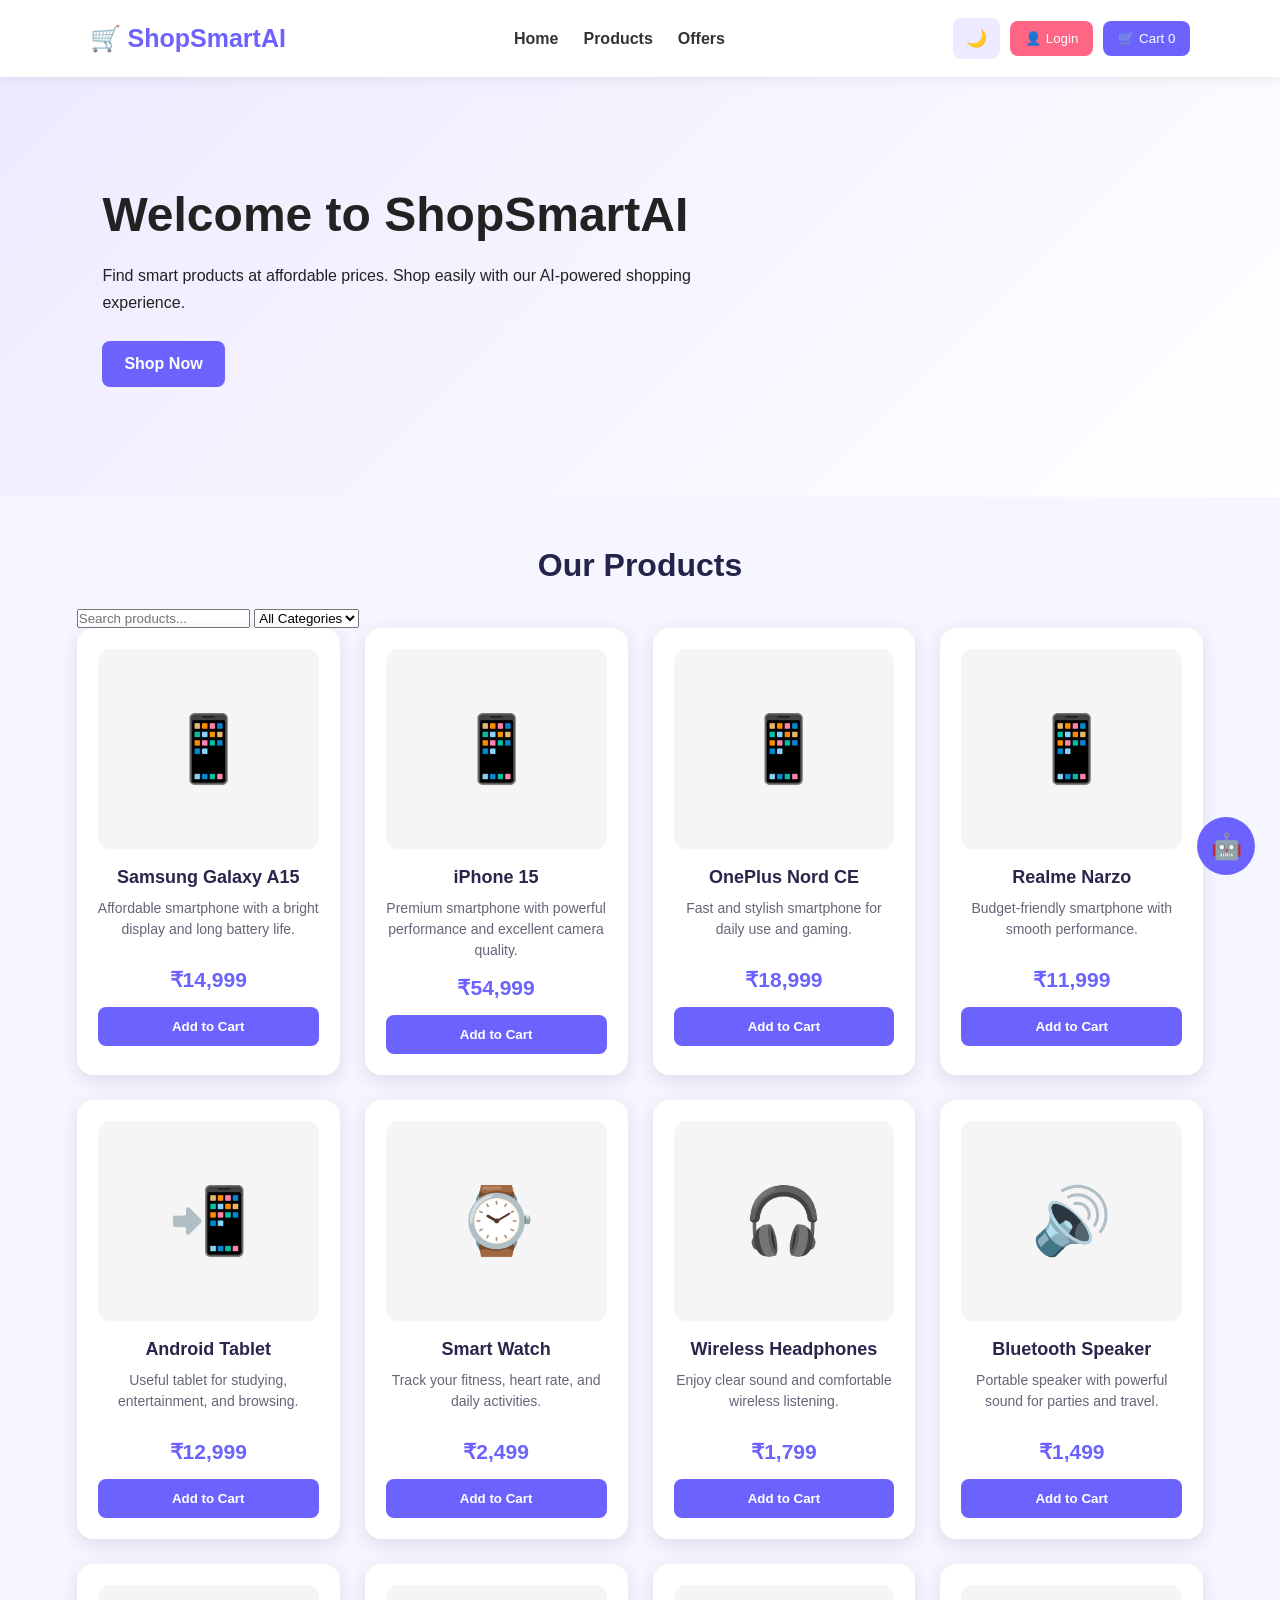
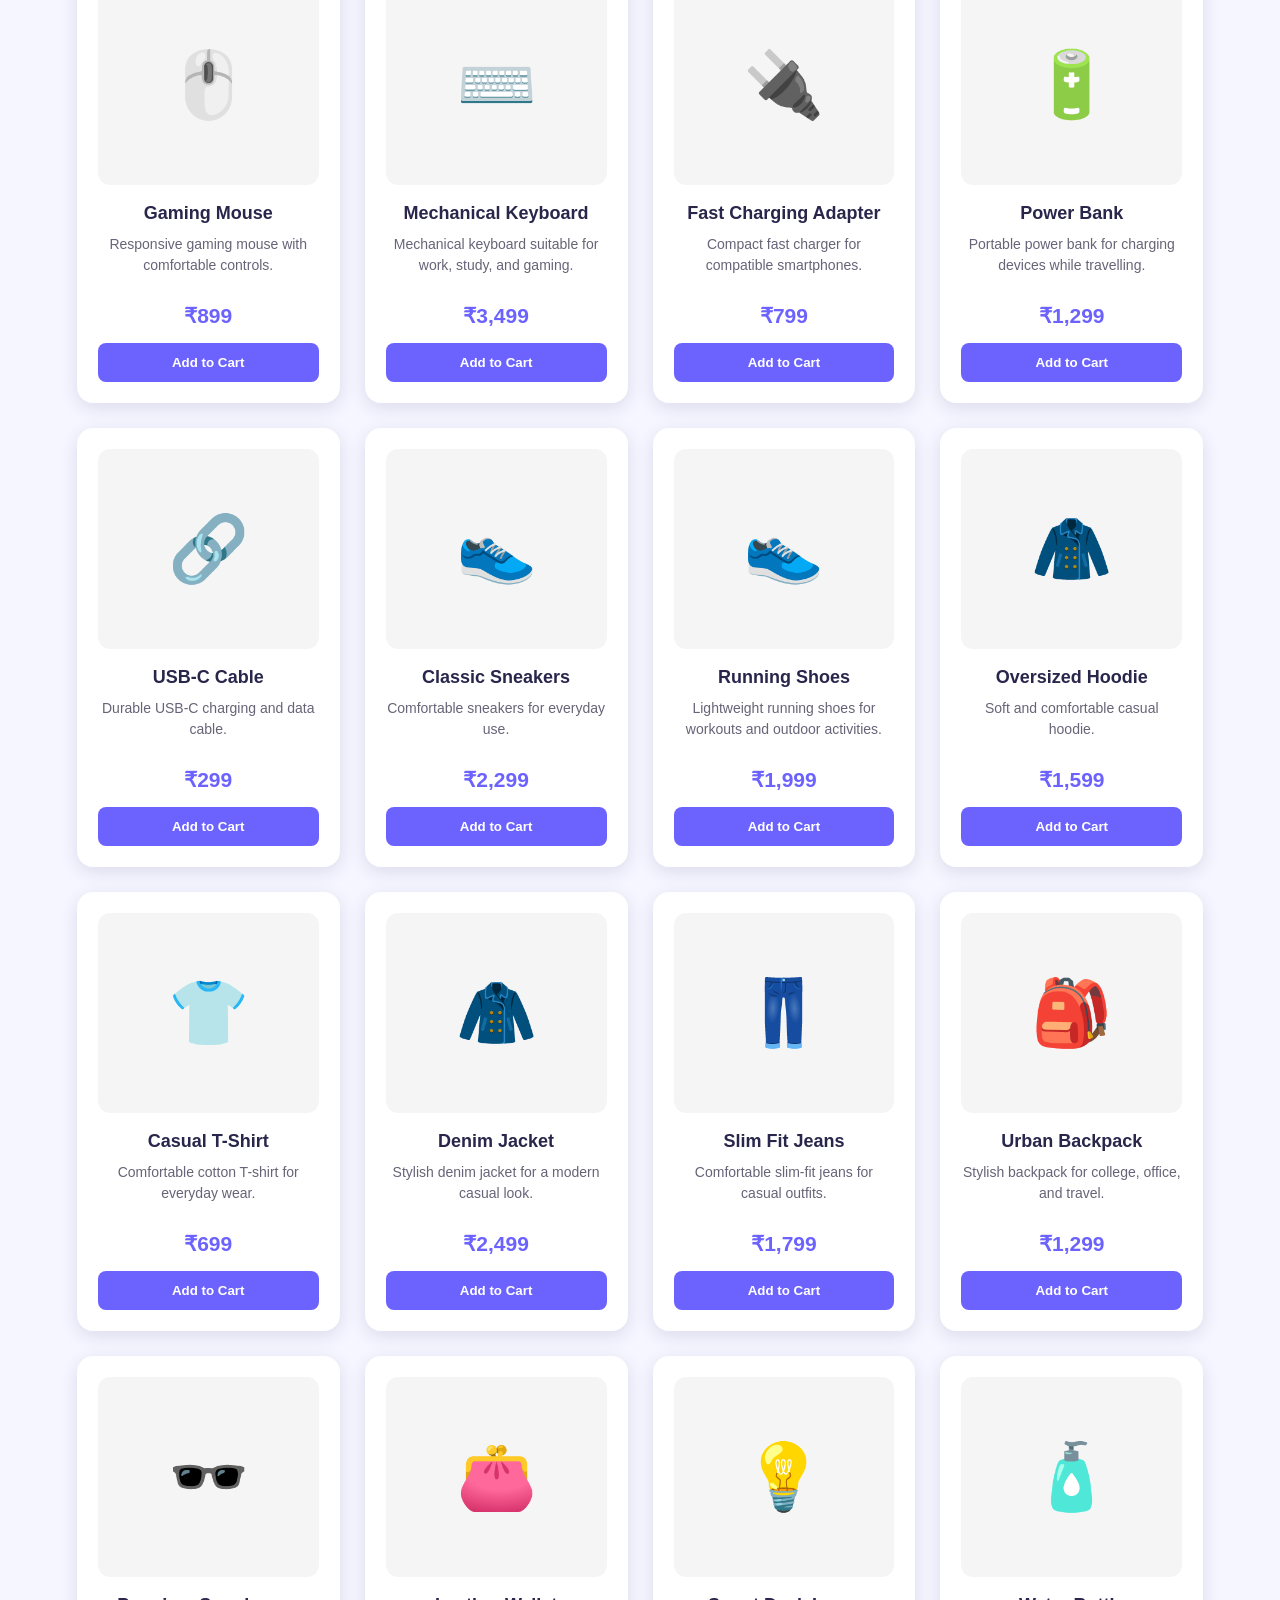
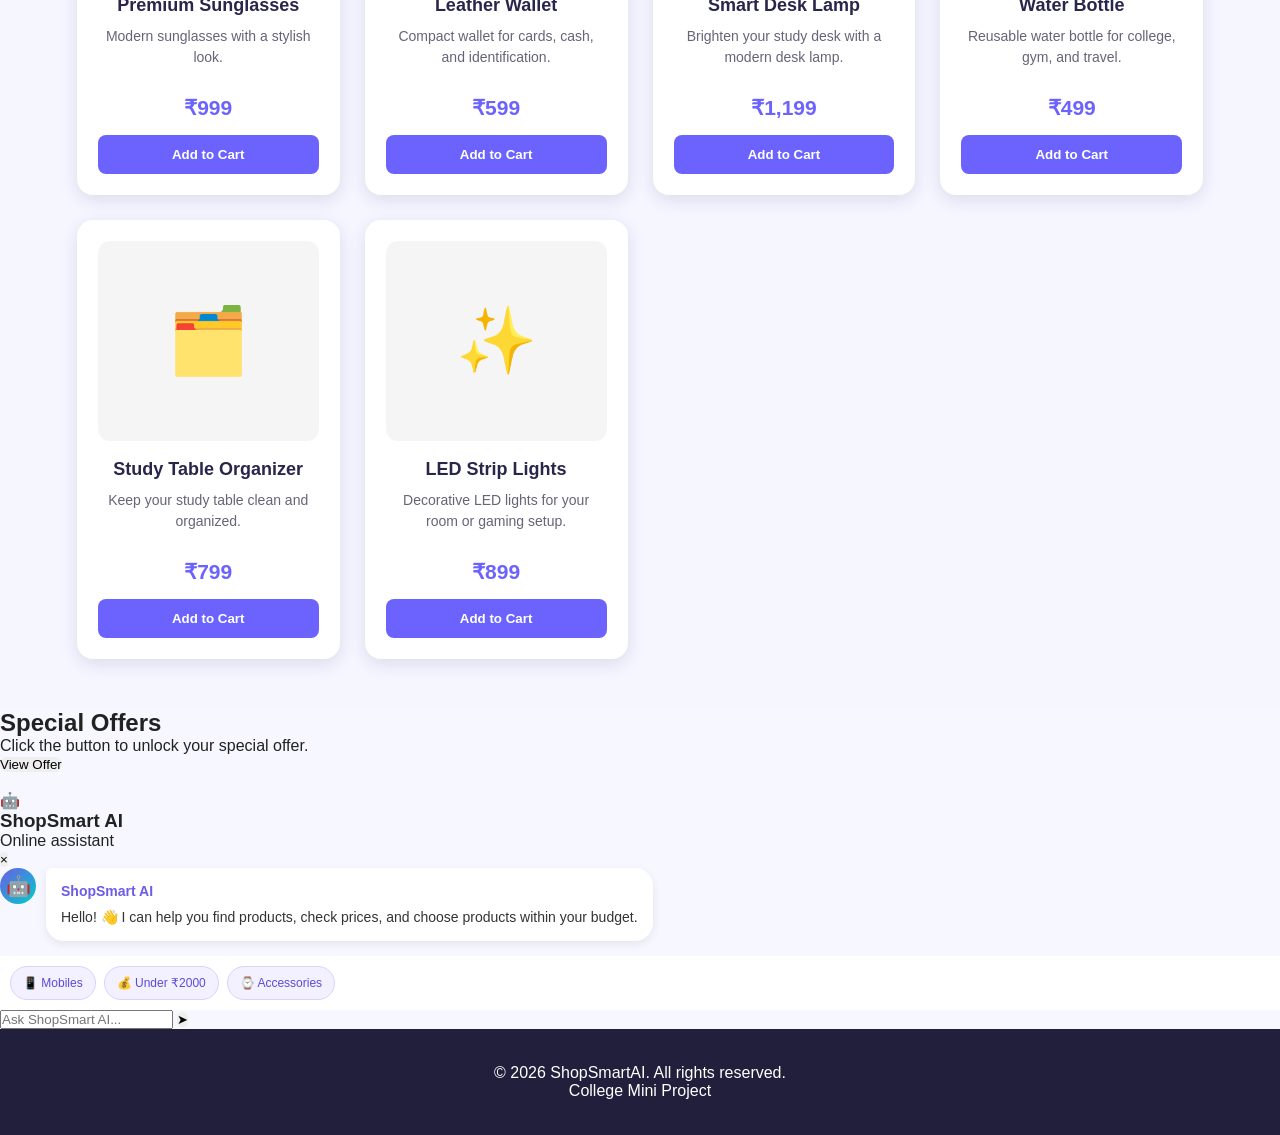
<file: ShopSmartAI/index.html>
<!DOCTYPE html>
<html lang="en">

<head>
    <meta charset="UTF-8">
    <meta name="viewport" content="width=device-width, initial-scale=1.0">

    <title>ShopSmartAI</title>

    <link rel="stylesheet" href="style.css">
</head>

<body>

    <!-- ================= NAVBAR ================= -->

    <header class="navbar">

        <div class="logo">
            🛒 ShopSmartAI
        </div>

        <nav>
            <a href="#home">Home</a>
            <a href="#products">Products</a>
            <a href="#offers">Offers</a>
        </nav>

        <div class="nav-actions">

            <button class="theme-btn" onclick="toggleTheme()">
                🌙
            </button>

            <button class="login-btn" onclick="openLogin()">
                👤 Login
            </button>

            <button class="cart-btn" onclick="openCart()">
                🛒 Cart
                <span id="cartCount">0</span>
            </button>

        </div>

    </header>


    <!-- ================= HERO SECTION ================= -->

    <section id="home" class="hero">

        <div class="hero-content">

            <h1>Welcome to ShopSmartAI</h1>

            <p>
                Find smart products at affordable prices.
                Shop easily with our AI-powered shopping experience.
            </p>

            <a href="#products" class="hero-btn">
                Shop Now
            </a>

        </div>

    </section>


    <!-- ================= PRODUCTS SECTION ================= -->

    <section id="products" class="products-section">

        <h2>Our Products</h2>


        <!-- SEARCH AND FILTER -->

        <section class="product-tools">

            <input
                type="text"
                id="searchInput"
                placeholder="Search products..."
                oninput="filterProducts()"
            >

            <select
                id="categoryFilter"
                onchange="filterProducts()"
            >

                <option value="all">All Categories</option>
                <option value="mobile">Mobiles</option>
                <option value="electronics">Electronics</option>
                <option value="fashion">Fashion</option>
                <option value="accessories">Accessories</option>
                <option value="home">Home</option>

            </select>

        </section>


        <!-- PRODUCTS WILL APPEAR HERE -->

        <div id="productList" class="product-list">

            <p>Loading products...</p>

        </div>

    </section>


    <!-- ================= OFFERS SECTION ================= -->

    <section id="offers" class="offers-section">

        <h2>Special Offers</h2>

        <p>
            Click the button to unlock your special offer.
        </p>

        <button onclick="showOffer()">
            View Offer
        </button>

        <p id="offerMessage"></p>

    </section>


    <!-- ================= CART MODAL ================= -->

    <div id="cartModal" class="modal">

        <div class="modal-content">

            <button class="close-btn" onclick="closeCart()">
                ✖
            </button>

            <h2>Your Shopping Cart</h2>

            <div id="cartItems">

                <p>Your cart is empty.</p>

            </div>

            <h3 id="cartTotal">
                Total: ₹0
            </h3>

            <button onclick="checkout()">
                Checkout
            </button>

        </div>

    </div>


    <!-- ================= LOGIN MODAL ================= -->

    <div id="loginModal" class="modal">

        <div class="modal-content auth-modal">

            <button class="close-btn" onclick="closeLogin()">
                ✖
            </button>

            <h2 id="authTitle">
                Login to ShopSmartAI
            </h2>


            <form onsubmit="submitAuth(); return false;">

                <input
                    type="text"
                    id="authName"
                    placeholder="Enter your name"
                >

                <input
                    type="email"
                    id="authEmail"
                    placeholder="Enter your email"
                    required
                >

                <input
                    type="password"
                    id="authPassword"
                    placeholder="Enter your password"
                    required
                >

                <button
                    type="submit"
                    class="auth-submit"
                >
                    Login
                </button>

            </form>


            <p id="authMessage"></p>


            <p>

                <span id="authSwitchText">
                    Don't have an account?
                </span>

                <button
                    id="authSwitchButton"
                    onclick="switchAuthMode()"
                >
                    Sign Up
                </button>

            </p>

        </div>

    </div>


    <!-- ================= CHATBOT BUTTON ================= -->

    <button
        class="chat-toggle"
        onclick="toggleChat()"
        aria-label="Open ShopSmartAI chatbot"
    >
        🤖
    </button>


    <!-- ================= CHATBOT WINDOW ================= -->

    <div id="chatBox" class="ai-chatbox">

        <div class="ai-chat-header">

            <div class="ai-bot-profile">

                <div class="ai-bot-avatar">
                    🤖
                </div>

                <div>

                    <h3>ShopSmart AI</h3>

                    <span>
                        <i></i> Online assistant
                    </span>

                </div>

            </div>


            <button
                class="ai-close-btn"
                onclick="toggleChat()"
            >
                ×
            </button>

        </div>


        <div
            id="chatMessages"
            class="ai-chat-messages"
        >

            <div class="ai-message">

                <div class="message-avatar">
                    🤖
                </div>

                <div class="message-content">

                    <strong>ShopSmart AI</strong>

                    <p>
                        Hello! 👋 I can help you find products,
                        check prices, and choose products within your budget.
                    </p>

                </div>

            </div>

        </div>


        <!-- CHATBOT SUGGESTIONS -->

        <div class="ai-suggestions">

            <button onclick="quickChat('Suggest a mobile phone')">
                📱 Mobiles
            </button>

            <button onclick="quickChat('Suggest electronics under ₹2000')">
                💰 Under ₹2000
            </button>

            <button onclick="quickChat('Show me accessories')">
                ⌚ Accessories
            </button>

        </div>


        <!-- CHAT INPUT -->

        <div class="ai-chat-input-area">

            <input
                type="text"
                id="chatInput"
                placeholder="Ask ShopSmart AI..."
                onkeydown="handleChatKey(event)"
            >

            <button
                class="ai-send-btn"
                onclick="sendMessage()"
            >
                ➤
            </button>

        </div>

    </div>


    <!-- ================= FOOTER ================= -->

    <footer class="footer">

        <p>
            © 2026 ShopSmartAI. All rights reserved.
        </p>

        <p>
            College Mini Project
        </p>

    </footer>


    <!-- ================= JAVASCRIPT ================= -->

    <script src="script.js"></script>

</body>

</html>
</file>
<file: ShopSmartAI/style.css>
* {
    margin: 0;
    padding: 0;
    box-sizing: border-box;
    font-family: Arial, sans-serif;
}

html {
    scroll-behavior: smooth;
}

body {
    background: #f7f7ff;
    color: #222;
    transition: 0.3s;
}

/* NAVBAR */
.navbar {
    display: flex;
    justify-content: space-between;
    align-items: center;
    gap: 20px;
    padding: 18px 7%;
    background: white;
    position: sticky;
    top: 0;
    z-index: 1000;
    box-shadow: 0 2px 12px rgba(0, 0, 0, 0.08);
}

.logo {
    font-size: 25px;
    font-weight: bold;
    color: #6c63ff;
}

.logo span {
    color: #ff6584;
}

nav {
    display: flex;
    gap: 25px;
}

nav a {
    text-decoration: none;
    color: #333;
    font-weight: bold;
}

nav a:hover {
    color: #6c63ff;
}

.nav-actions {
    display: flex;
    gap: 10px;
    align-items: center;
}

button,
.hero-btn {
    border: none;
    cursor: pointer;
    border-radius: 8px;
    transition: 0.3s;
}

.theme-btn {
    background: #eeeaff;
    padding: 10px 13px;
    font-size: 17px;
}

.login-btn {
    background: #ff6584;
    color: white;
    padding: 10px 15px;
}

.login-btn:hover {
    background: #e84d6c;
    transform: translateY(-2px);
}

.cart-btn {
    background: #6c63ff;
    color: white;
    padding: 10px 15px;
}

.cart-btn:hover,
.hero-btn:hover,
.offer-section button:hover,
.checkout-btn:hover {
    background: #5148df;
    transform: translateY(-2px);
}

/* HERO */
.hero {
    min-height: 420px;
    padding: 70px 8%;
    display: flex;
    justify-content: space-between;
    align-items: center;
    gap: 40px;
    background: linear-gradient(135deg, #eeeaff, #ffffff);
}

.hero-content {
    max-width: 650px;
}

.small-heading {
    color: #6c63ff;
    font-size: 13px;
    font-weight: bold;
    letter-spacing: 2px;
    margin-bottom: 12px;
}

.hero h1 {
    font-size: 48px;
    line-height: 1.15;
    margin-bottom: 20px;
}

.hero p {
    line-height: 1.7;
    margin-bottom: 25px;
}

.hero-btn {
    display: inline-block;
    text-decoration: none;
    color: white;
    background: #6c63ff;
    padding: 14px 22px;
    font-weight: bold;
}

.hero-emoji {
    font-size: 150px;
}

/* SECTION */
.products-section {
    padding: 70px 7%;
}

.section-heading {
    text-align: center;
    margin-bottom: 30px;
}

.section-heading h2 {
    font-size: 32px;
    margin-bottom: 10px;
}

/* FILTERS */
.filters {
    display: flex;
    justify-content: center;
    gap: 15px;
    margin-bottom: 35px;
}

.filters input,
.filters select {
    padding: 14px;
    border: 1px solid #ddd;
    border-radius: 8px;
    outline: none;
    font-size: 15px;
    background: white;
}

.filters input {
    width: 350px;
}

.filters input:focus,
.filters select:focus {
    border-color: #6c63ff;
}

/* PRODUCT GRID */
.product-grid {
    display: grid;
    grid-template-columns: repeat(4, 1fr);
    gap: 25px;
}

.product-card {
    background: white;
    padding: 20px;
    border-radius: 15px;
    text-align: center;
    box-shadow: 0 5px 18px rgba(0, 0, 0, 0.08);
    transition: 0.3s;
    border: 1px solid transparent;
}

.product-card:hover {
    transform: translateY(-7px);
    border-color: #6c63ff;
}

.product-image {
    height: 150px;
    display: flex;
    align-items: center;
    justify-content: center;
    background: #f0efff;
    border-radius: 12px;
    font-size: 75px;
    margin-bottom: 18px;
}

.product-card h3 {
    font-size: 18px;
    margin-bottom: 10px;
}

.product-card p {
    min-height: 55px;
    color: #666;
    font-size: 14px;
    line-height: 1.5;
}

.price {
    color: #6c63ff;
    font-size: 21px;
    font-weight: bold;
    margin: 15px 0;
}

.product-card button {
    width: 100%;
    padding: 12px;
    background: #6c63ff;
    color: white;
    font-weight: bold;
}

.product-card button:hover {
    background: #5148df;
}

.no-products {
    text-align: center;
    grid-column: 1 / -1;
    padding: 40px;
    font-size: 18px;
}

/* OFFERS */
.offer-section {
    margin: 20px 7% 70px;
    padding: 40px;
    border-radius: 18px;
    color: white;
    background: linear-gradient(135deg, #6c63ff, #ff6584);
    text-align: center;
}

.offer-section h2 {
    margin-bottom: 12px;
}

.offer-section button {
    margin-top: 20px;
    padding: 13px 25px;
    background: white;
    color: #6c63ff;
    font-weight: bold;
}

#offerMessage {
    margin-top: 18px;
    font-weight: bold;
}

/* MODAL */
.modal {
    display: none;
    position: fixed;
    inset: 0;
    background: rgba(0, 0, 0, 0.6);
    z-index: 2000;
    padding: 30px;
    overflow-y: auto;
}

.modal-content {
    background: white;
    max-width: 600px;
    margin: 40px auto;
    padding: 30px;
    border-radius: 15px;
    position: relative;
}

.close-btn {
    position: absolute;
    top: 15px;
    right: 15px;
    background: #eee;
    padding: 8px 12px;
}

.modal-content h2 {
    margin-bottom: 25px;
}

.cart-product {
    display: flex;
    justify-content: space-between;
    align-items: center;
    gap: 15px;
    padding: 15px 0;
    border-bottom: 1px solid #ddd;
}

.cart-product p {
    margin-top: 5px;
    color: #6c63ff;
}

.cart-product button {
    background: #ff4d6d;
    color: white;
    padding: 8px 12px;
}

#cartTotal {
    margin: 25px 0;
}

.checkout-btn {
    background: #6c63ff;
    color: white;
    padding: 13px 20px;
    width: 100%;
    font-weight: bold;
}

/* LOGIN / SIGNUP */
.login-content {
    max-width: 420px;
}

.auth-input {
    display: block;
    width: 100%;
    padding: 13px;
    margin: 12px 0;
    border: 1px solid #ddd;
    border-radius: 8px;
    font-size: 15px;
    outline: none;
}

.auth-input:focus {
    border-color: #6c63ff;
}

.auth-submit {
    width: 100%;
    padding: 13px;
    background: #6c63ff;
    color: white;
    font-weight: bold;
    margin-top: 10px;
}

.auth-submit:hover {
    background: #5148df;
}

#authMessage {
    text-align: center;
    margin-top: 15px;
    color: #6c63ff;
    font-weight: bold;
}

.auth-switch {
    text-align: center;
    margin-top: 20px;
}

.auth-switch button {
    background: transparent;
    color: #6c63ff;
    font-weight: bold;
    margin-left: 5px;
}

/* CHATBOT */
.chat-toggle {
    position: fixed;
    right: 25px;
    bottom: 25px;
    width: 58px;
    height: 58px;
    border-radius: 50%;
    background: #6c63ff;
    color: white;
    font-size: 25px;
    z-index: 1500;
}

.chat-box {
    display: none;
    position: fixed;
    right: 25px;
    bottom: 95px;
    width: 330px;
    background: white;
    border-radius: 15px;
    box-shadow: 0 5px 25px rgba(0, 0, 0, 0.2);
    overflow: hidden;
    z-index: 1500;
}

.chat-header {
    display: flex;
    justify-content: space-between;
    align-items: center;
    padding: 15px;
    color: white;
    background: #6c63ff;
}

.chat-header button {
    background: transparent;
    color: white;
    font-size: 18px;
}

.chat-messages {
    height: 260px;
    padding: 15px;
    overflow-y: auto;
}

.bot-message,
.user-message {
    padding: 10px;
    margin-bottom: 10px;
    border-radius: 10px;
    line-height: 1.5;
    font-size: 14px;
}

.bot-message {
    background: #eeeaff;
}

.user-message {
    background: #6c63ff;
    color: white;
    text-align: right;
}

.chat-input-area {
    display: flex;
    border-top: 1px solid #ddd;
}

.chat-input-area input {
    width: 100%;
    border: none;
    outline: none;
    padding: 13px;
}

.chat-input-area button {
    width: 55px;
    background: #6c63ff;
    color: white;
    border-radius: 0;
}

/* FOOTER */
footer {
    text-align: center;
    padding: 35px;
    background: #211f3b;
    color: white;
}

footer h3 {
    color: #a9a3ff;
    margin-bottom: 10px;
}

/* DARK MODE */
.dark-mode {
    background: #17172b;
    color: white;
}

.dark-mode .navbar,
.dark-mode .product-card,
.dark-mode .modal-content,
.dark-mode .chat-box,
.dark-mode .filters input,
.dark-mode .filters select {
    background: #252542;
    color: white;
}

.dark-mode nav a {
    color: white;
}

.dark-mode .hero {
    background: linear-gradient(135deg, #252542, #17172b);
}

.dark-mode .hero p,
.dark-mode .product-card p {
    color: #ccc;
}

.dark-mode .product-image {
    background: #36365c;
}

.dark-mode .filters input,
.dark-mode .filters select {
    border-color: #555;
}

.dark-mode .cart-product {
    border-color: #555;
}

.dark-mode .close-btn {
    background: #444;
    color: white;
}

.dark-mode .auth-input {
    background: #36365c;
    color: white;
    border-color: #555;
}

/* RESPONSIVE DESIGN */
@media (max-width: 1100px) {
    .product-grid {
        grid-template-columns: repeat(3, 1fr);
    }
}

@media (max-width: 800px) {
    .navbar {
        flex-wrap: wrap;
        justify-content: center;
    }

    nav {
        order: 3;
        width: 100%;
        justify-content: center;
    }

    .nav-actions {
        flex-wrap: wrap;
        justify-content: center;
    }

    .hero {
        text-align: center;
        flex-direction: column;
    }

    .hero h1 {
        font-size: 36px;
    }

    .hero-emoji {
        font-size: 100px;
    }

    .product-grid {
        grid-template-columns: repeat(2, 1fr);
    }

    .filters {
        flex-direction: column;
        align-items: stretch;
    }

    .filters input {
        width: 100%;
    }
}

@media (max-width: 500px) {
    .product-grid {
        grid-template-columns: 1fr;
    }

    .hero {
        padding: 50px 20px;
    }

    .products-section {
        padding: 50px 20px;
    }

    .offer-section {
        margin: 20px;
        padding: 30px 20px;
    }

    .chat-box {
        right: 10px;
        left: 10px;
        width: auto;
    }

    .chat-toggle {
        right: 18px;
        bottom: 18px;
    }
}

/* ================= PRODUCT CARD DESIGN ================= */

.products-section {
    padding: 50px 6%;
    background: #f5f6ff;
}

.products-section h2 {
    text-align: center;
    font-size: 32px;
    margin-bottom: 25px;
    color: #25234a;
}

.product-controls {
    display: flex;
    justify-content: center;
    gap: 15px;
    flex-wrap: wrap;
    margin-bottom: 30px;
}

.product-controls input,
.product-controls select {
    padding: 12px 15px;
    border: 1px solid #d5d5e8;
    border-radius: 8px;
    font-size: 15px;
    outline: none;
}

.product-controls input:focus,
.product-controls select:focus {
    border-color: #6655ee;
}

.product-list {
    display: grid;
    grid-template-columns: repeat(auto-fit, minmax(240px, 1fr));
    gap: 25px;
}

.product-card {
    background: white;
    border-radius: 16px;
    padding: 20px;
    box-shadow: 0 5px 18px rgba(40, 35, 100, 0.12);
    transition: transform 0.3s ease, box-shadow 0.3s ease;
    display: flex;
    flex-direction: column;
}

.product-card:hover {
    transform: translateY(-7px);
    box-shadow: 0 10px 25px rgba(40, 35, 100, 0.2);
}

.product-image {
    height: 150px;
    display: flex;
    align-items: center;
    justify-content: center;
    background: linear-gradient(135deg, #e9e5ff, #f8f7ff);
    border-radius: 12px;
    font-size: 65px;
    margin-bottom: 18px;
}

.product-info {
    display: flex;
    flex-direction: column;
    height: 100%;
}

.product-card h3 {
    color: #29264c;
    margin-bottom: 10px;
}

.product-card p {
    color: #666477;
    line-height: 1.5;
}

.product-rating {
    color: #e49b00 !important;
    font-weight: bold;
}

.product-stock {
    font-size: 14px;
}

.product-price {
    color: #5c4ce6 !important;
    font-size: 24px;
    margin-top: auto;
    margin-bottom: 15px;
}

.add-cart-btn {
    width: 100%;
    padding: 12px;
    border: none;
    border-radius: 8px;
    background: #6655ee;
    color: white;
    font-size: 15px;
    font-weight: bold;
    cursor: pointer;
    transition: background 0.3s ease;
}

.add-cart-btn:hover {
    background: #4c3bd0;
}

.no-products,
.error-message {
    text-align: center;
    color: #d33b3b;
    font-weight: bold;
}

/* ================= MOBILE RESPONSIVE DESIGN ================= */

@media (max-width: 600px) {
    .products-section {
        padding: 35px 15px;
    }

    .products-section h2 {
        font-size: 26px;
    }

    .product-controls {
        flex-direction: column;
    }

    .product-controls input,
    .product-controls select {
        width: 100%;
    }
}

.product-image {
    width: 100%;
    height: 200px;
    display: flex;
    align-items: center;
    justify-content: center;
    background: #f5f5f5;
    border-radius: 12px;
    overflow: hidden;
}

.product-image img {
    width: 100%;
    height: 100%;
    object-fit: contain;
}

.ai-message {
    display: flex;
    align-items: flex-start;
    gap: 10px;
    margin-bottom: 15px;
}

.message-avatar {
    display: flex;
    align-items: center;
    justify-content: center;
    width: 36px;
    height: 36px;
    flex-shrink: 0;
    border-radius: 50%;
    background: linear-gradient(135deg, #6c5ce7, #00cec9);
    color: white;
    font-size: 20px;
}

.message-content {
    max-width: 85%;
    padding: 13px 15px;
    border-radius: 6px 18px 18px 18px;
    background: white;
    color: #333;
    font-size: 14px;
    line-height: 1.5;
    box-shadow: 0 3px 10px rgba(0, 0, 0, 0.08);
}

.message-content strong {
    display: block;
    margin-bottom: 5px;
    color: #6c5ce7;
}

.message-content p {
    margin: 0;
}

.ai-suggestions {
    display: flex;
    gap: 8px;
    padding: 10px;
    overflow-x: auto;
    background: white;
}

.ai-suggestions button {
    flex-shrink: 0;
    padding: 9px 12px;
    border: 1px solid #d9d2ff;
    border-radius: 20px;
    background: #f3f0ff;
    color: #5b4bd8;
    font-size: 12px;
    cursor: pointer;
}

.ai-suggestions button:hover {
    background: #ded8ff;
}
</file>
